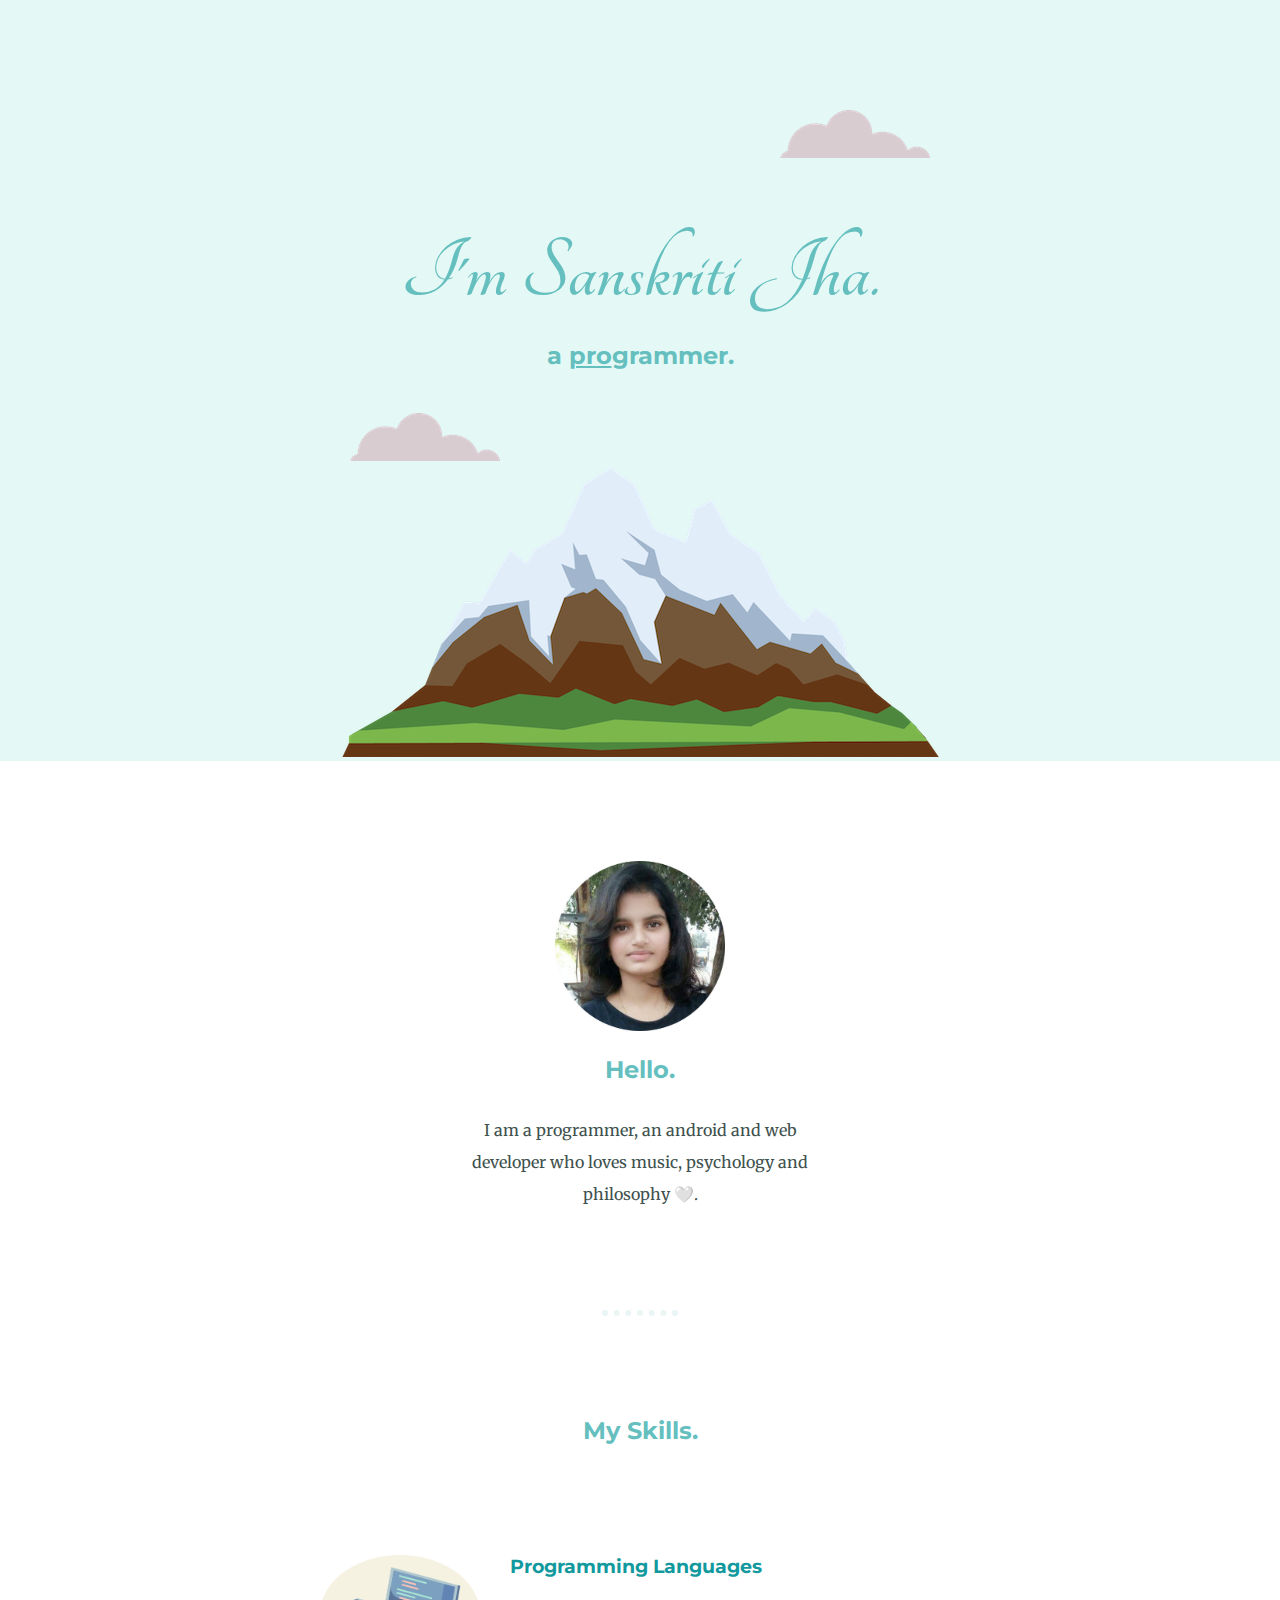
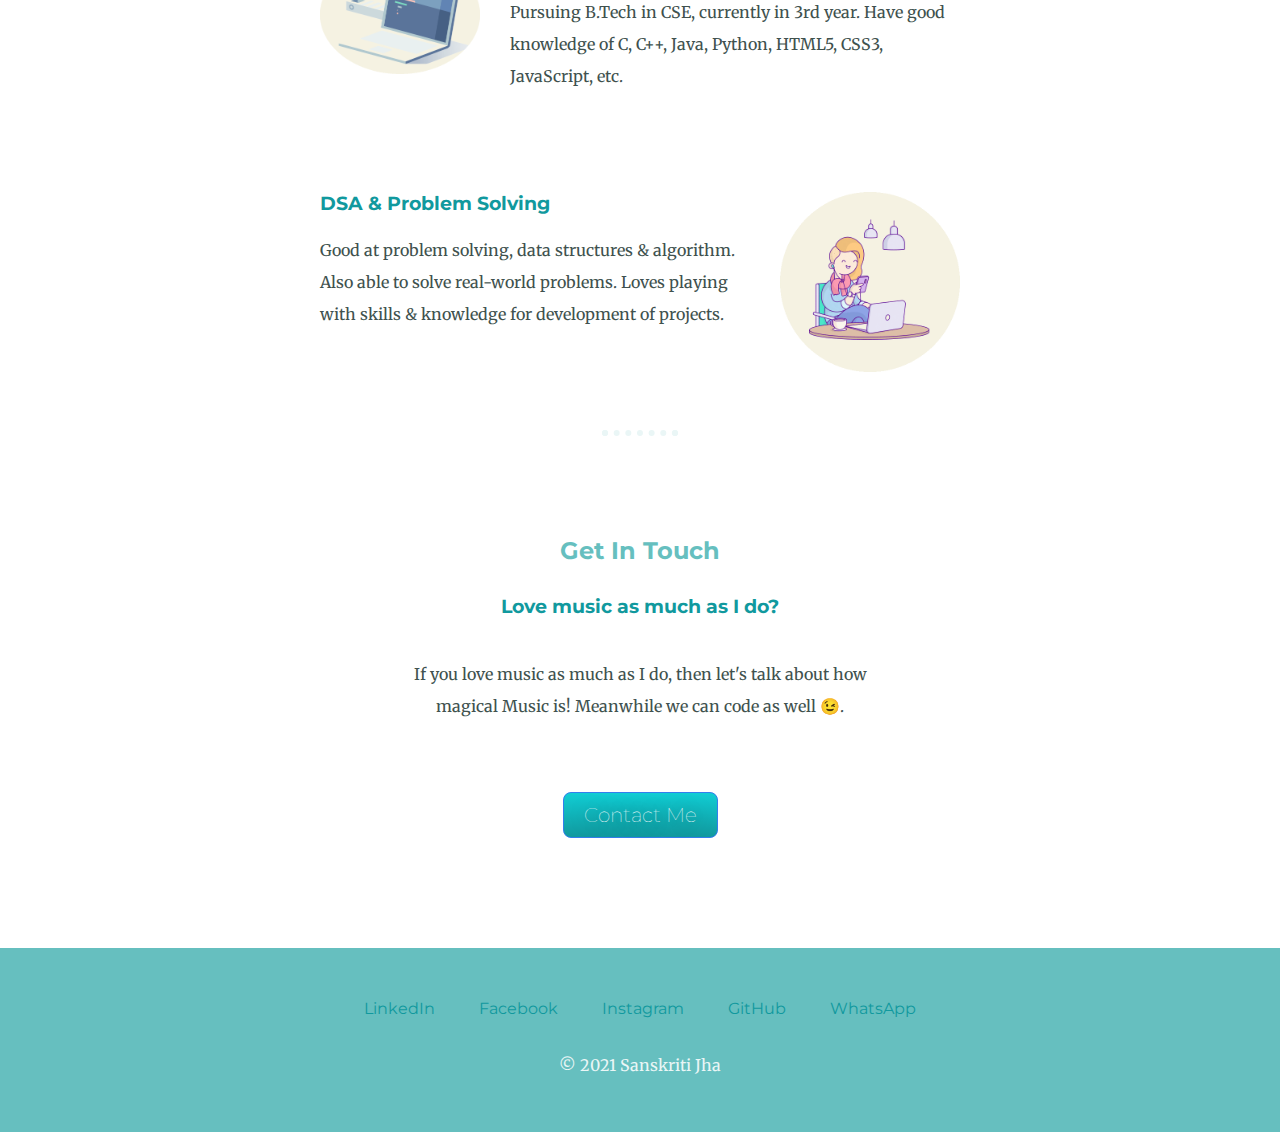
<file: index.html>
<!DOCTYPE html>
<html lang="en" dir="ltr">
  <head>
    <meta charset="utf-8">
    <title>Sanskriti Jha</title>
    <link rel="stylesheet" href="CSS/styles.css">
    <link rel="icon" href="Icons/experience.png">
    <link href="https://fonts.googleapis.com/css2?family=Merriweather&family=Montserrat&family=Tangerine&display=swap" rel="stylesheet">
  </head>
  <body>
    <div class="top-container">
      <img class="top-cloud" src="cloud.png" alt="cloud-img">
      <h1>I'm Sanskriti Jha.</h1>
      <h2>a <span class="pro"> pro</span>grammer.</h2>
      <img class="bottom-cloud" src="cloud.png" alt="cloud-img">
      <img src="mountain.png" alt="mountain-img">
    </div>
    <div class="middle-container">
      <div class="profile">
        <img src="sanskriti.jpg" alt="Profile Picture" height="170"/>
        <h2>Hello.</h2>
        <p class="intro">I am a programmer, an android and web developer who loves music, psychology and philosophy 🤍.</p>
      </div>
      <hr>
      <div class="skills">
        <h2>My Skills.</h2>
        <div class="skill-row">
          <img class="coding" src="circle.comp1.gif" alt="Coding">
          <h3>Programming Languages</h3>
          <p class="p1">Pursuing B.Tech in CSE, currently in 3rd year.
             Have good knowledge of C, C++, Java, Python, HTML5, CSS3, JavaScript, etc.</p>
        </div>
        <div class="skill-row">
          <img class="music" src="circle.music.gif" alt="Music">
          <h3>DSA & Problem Solving</h3>
          <p class="p2">Good at problem solving, data structures & algorithm. Also able to solve real-world problems. Loves playing with skills & knowledge for development of projects.</p>
        </div>
      </div>
      <hr>
      <div class="contact-me">
        <h2>Get In Touch</h2>
        <h3>Love music as much as I do?</h3>
        <p class="message"> If you love music as much as I do, then let's talk about how magical Music is! Meanwhile we can code as well 😉.</p>
        <a class="btn" href="mailto:sanskriti.jha@live.in">Contact Me</a>
      </div>
  </div>
    <div class="bottom-container">
      <a class="fotter-link" href="https://www.linkedin.com/in/sanskriti-jha/" target="_blank">LinkedIn</a>
      <a class="footer-link" href="https://www.facebook.com/sanskriti.jha.9" target="_blank">Facebook</a>
      <a class="footer-link" href="https://www.instagram.com/sansjha_4900/" target="_blank">Instagram</a>
      <a class="footer-link" href="https://github.com/sansjha4900" target="_blank">GitHub</a>
      <a class="footer-link" href="https://wa.me/+917566977295" target="_blank">WhatsApp</a>
      <p class="copyright">© 2021 Sanskriti Jha</p>
    </div>
  </body>
</html>
</file>
<file: CSS/styles.css>
/* div { background-color: #E4F9F5; } */

/*.p1 {
  clear: left;
}

.p2 {
  clear: right;
}*/


body {
  margin: 0;
  color: #40514E;
  text-align: center;
  font-family: 'Merriweather', serif;
}

h1 {
  margin: 100px auto 0 auto;
  font-family: 'Tangerine', cursive;
  font-size: 5.625rem;
  color: #66BFBF;
}

h2 {
  font-family: 'Montserrat', sans-serif;
  font-size: 1.5rem;
  color: #66BFBF;
  padding-bottom: 10px;
  /*font-weight: normal;*/
}

h3 {
  font-family: 'Montserrat', sans-serif;
  color: #11999E;
}

a {
  color: #11999E;
  margin: 10px 20px;
  text-decoration: none;
  font-family: 'Montserrat', sans-serif;
}

a:hover {
  color: #EAF6F6;
}

.copyright {
  color: #EAF6F6;
  padding: 15px 0;
}

p {
  line-height: 2;
}

hr {
  border: dotted #EAF6F6 6px;
  border-bottom: none;
  margin: 100px auto;
  width: 5%;
}

.top-container {
  background-color: #E4F9F5;
  position: relative;
  padding-top: 125px;
}

body::-webkit-scrollbar {
    display: none;
}

.middle-container {
  padding: 100px 0;
  /*background-color: #FDF6F0;*/
}

.bottom-container {
  background-color: #66BFBF;
  padding: 50px 0 20px;
}
.message {
  width: 40%;
  margin: 40px auto 60px;
}

.pro {
  text-decoration: underline;
}

.intro {
  width: 30%;
  margin: auto;
}

.coding {
  width: 25%;
  float: left;
  margin-right: 30px;
}

.music {
  width: 180px;
  height: 180px;
  float: right;
  margin-left: 15px;
}

.bottom-cloud {
  position: absolute;
  left: 350px;
  bottom: 300px;
}

.skill-row {
  width: 50%;
  text-align: left;
  margin: 100px auto 100px auto;
}

.top-cloud {
  position: absolute;
  right: 350px;
  top: 110px;
}

.btn {
   background: #11CDD4;
   background-image: -webkit-linear-gradient(top, #11CDD4, #11999E);
   background-image: -moz-linear-gradient(top, #11CDD4, #11999E);
   background-image: -ms-linear-gradient(top, #11CDD4, #11999E);
   background-image: -o-linear-gradient(top, #11CDD4, #11999E);
   background-image: -webkit-gradient(to bottom, #11CDD4, #11999E);
   -webkit-border-radius: 8px;
   -moz-border-radius: 8px;
   border-radius: 8px;
   color: #FFFFFF;
   font-family: 'Montserrat', sans-serif;
   font-size: 20px;
   font-weight: 100;
   padding: 10px 20px 10px 20px;
   text-shadow: 1px 1px 20px #000000;
   border: solid #337FED 1px;
   text-decoration: none;
   display: inline-block;
   cursor: pointer;
   text-align: center;
}

.btn:hover {
   border: solid #337FED 1px;
   background: #30E3CB;
   background-image: -webkit-linear-gradient(top, #30E3CB, #2BC4AD);
   background-image: -moz-linear-gradient(top, #30E3CB, #2BC4AD);
   background-image: -ms-linear-gradient(top, #30E3CB, #2BC4AD);
   background-image: -o-linear-gradient(top, #30E3CB, #2BC4AD);
   background-image: -webkit-gradient(to bottom, #30E3CB, #2BC4AD);
   -webkit-border-radius: 12px;
   -moz-border-radius: 12px;
   border-radius: 12px;
   text-decoration: none;
}

/*.float{
	position:fixed;
	width:60px;
	height:60px;
	bottom:40px;
	right:40px;
	background-color:#25d366;
	color:#FFF;
	border-radius:50px;
	text-align:center;
  font-size:30px;
	box-shadow: 2px 2px 3px #999;
  z-index:100;
}

.my-float{
	margin-top:16px;
}*/
</file>
